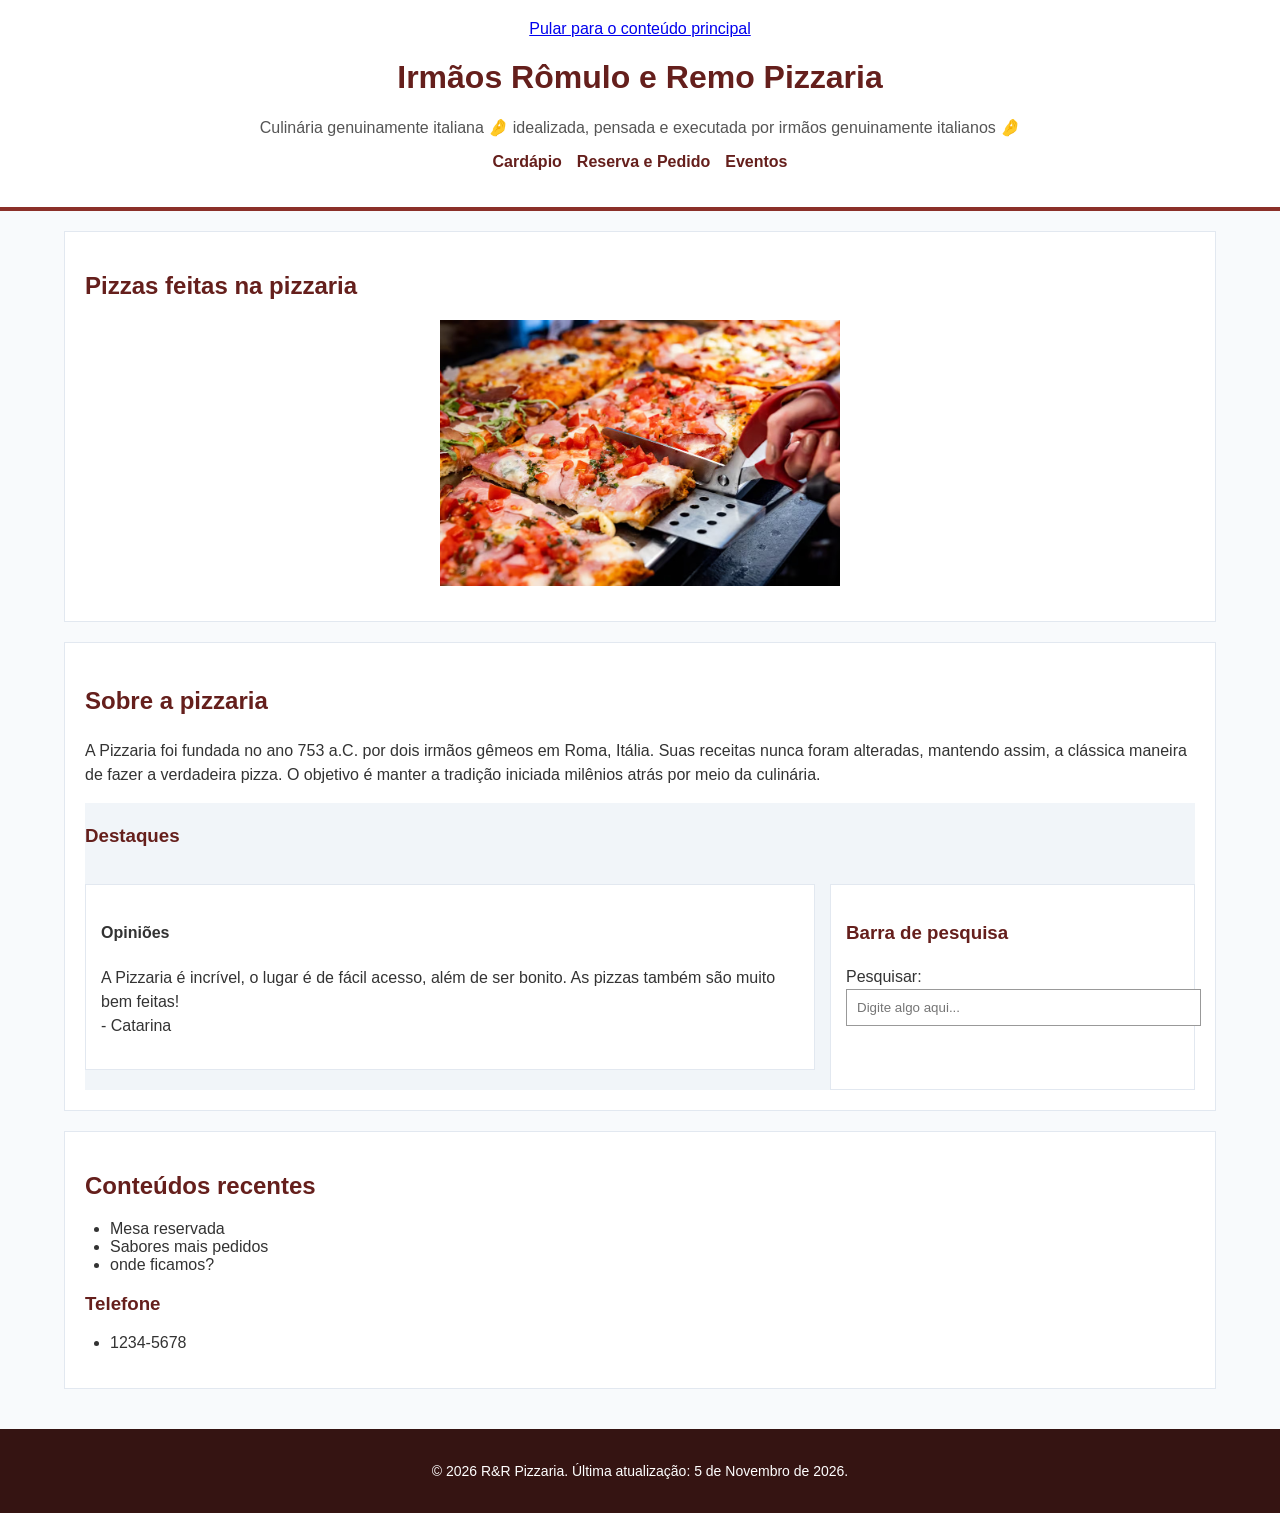
<file: index.html>
<!DOCTYPE html>
<html lang="pt-BR">

<head>
    <meta charset="UTF-8">
    <meta name="viewport" content="width=device-width, initial-scale=1.0">
    <title>Irmãos Rômulo e Remo Pizzaria</title>
    <link rel="stylesheet" href="CSS/style.css" >
</head>

<body>

    <!-- A estrutura semântica foi escolhida para organizar o conteúdo de acordo com a função de cada parte da página. -->

    <header id="inicio">
        <a href="#conteudo">Pular para o conteúdo principal</a>
        <h1>Irmãos Rômulo e Remo Pizzaria</h1>
        <p>Culinária genuinamente italiana 🤌 idealizada, pensada e executada por irmãos genuinamente italianos 🤌</p>

        <nav aria-label="Navegação principal">
            <ul>
                <li><a href="cardapio.html" aria-current="page">Cardápio</a></li>
                <li><a href="pedido.html" aria-current="page">Reserva e Pedido</a></li>
                <li><a href="eventos.html" aria-current="page">Eventos</a></li>
            </ul>
        </nav>
    </header>

    <main id="conteudo">

        <section aria-labelledby="imagem-principal">
            <h2 id="imagem-principal">Pizzas feitas na pizzaria</h2>
            <img src="Imagens/Home/pizza-quadrada.jpg" alt="Pizzas quadradas em pedaços" width="400" height="233">
        </section>

        <section>
            <h2 id="sobre">Sobre a pizzaria</h2>

            <p>
                A Pizzaria foi fundada no ano 753 a.C. por dois irmãos gêmeos em Roma, Itália.
                Suas receitas nunca foram alteradas, mantendo assim, a clássica maneira de fazer a verdadeira pizza.
                O objetivo é manter a tradição iniciada milênios atrás por meio da culinária.
            </p>

            <article id="programacao">
                <h3>Destaques</h3>

                <section>
                    <h4>Opiniões</h4>
                    <p>
                        A Pizzaria é incrível, o lugar é de fácil acesso, além de ser bonito. As pizzas também são muito
                        bem feitas!
                        <br>- Catarina
                    </p>
                </section>
                <aside>
                    <h3>Barra de pesquisa</h3>
                    <label for="pesquisa">Pesquisar:</label>
                    <input type="text" id="pesquisa" name="pesquisa" placeholder="Digite algo aqui...">
                </aside>
            </article>

        </section>


        <section aria-labelledby="titulo-conteudos">

            <h2 id="titulo-conteudos">Conteúdos recentes</h2>

            <ul>
                <li>Mesa reservada</li>
                <li>Sabores mais pedidos</li>
                <li>onde ficamos?</li>
            </ul>

            <h3>Telefone</h3>

            <ul>
                <li>1234-5678</li>
            </ul>

        </section>

    </main>

    <footer>

        <p>
            &copy; 2026 R&R Pizzaria.
            Última atualização: 5 de Novembro de 2026.
        </p>

    </footer>

</body>

</html>
</file>
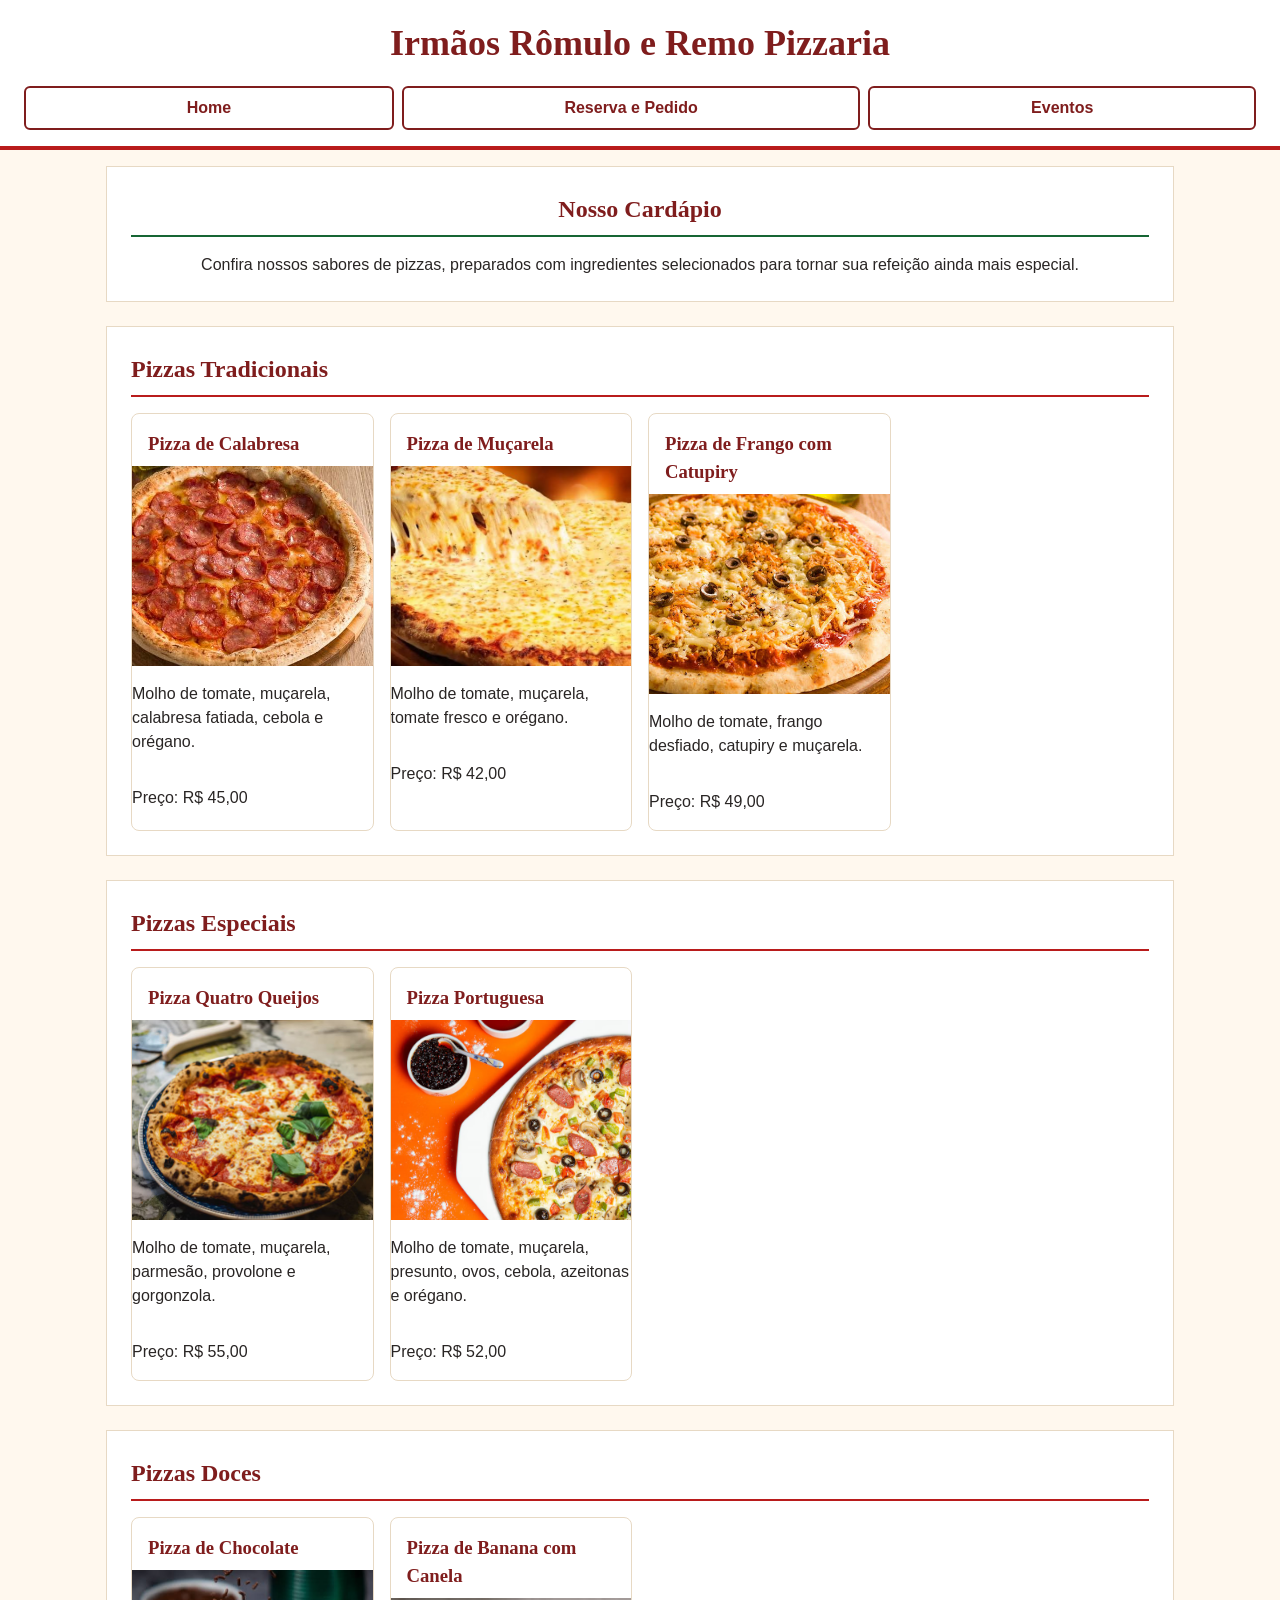
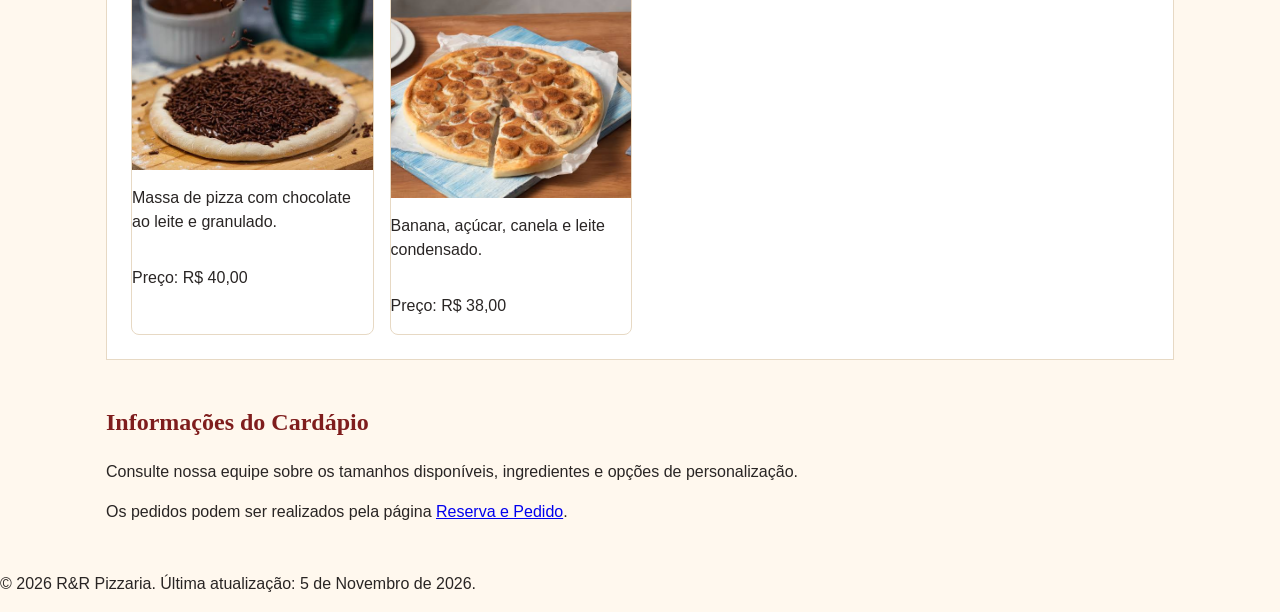
<file: cardapio.html>
<!DOCTYPE html>
<html lang="pt-BR">

<head>
    <meta charset="UTF-8">
    <meta name="viewport" content="width=device-width, initial-scale=1.0">
    <title>Cardápio | Irmãos Rômulo e Remo Pizzaria</title>
    <link rel="stylesheet" href="CSS/cardapio.css">
</head>

<body>

    <a href="#conteudo">Pular para o conteúdo principal</a>

    <header>
        <h1>Irmãos Rômulo e Remo Pizzaria</h1>

        <nav aria-label="Navegação principal">
            <ul>
                <li><a href="index.html" aria-current="page">Home</a></li>
                <li><a href="pedido.html" aria-current="page">Reserva e Pedido</a></li>
                <li><a href="eventos.html" aria-current="page">Eventos</a></li>
            </ul>
        </nav>
    </header>

    <main id="conteudo">

        <section>
            <h2>Nosso Cardápio</h2>

            <p>
                Confira nossos sabores de pizzas, preparados com
                ingredientes selecionados para tornar sua refeição
                ainda mais especial.
            </p>
        </section>

        <section>
            <h2>Pizzas Tradicionais</h2>

            <article>
                <h3>Pizza de Calabresa</h3>

                <img src="Imagens/Cardapio/pizza-calabresa.jpeg" alt="Pizza de calabresa com queijo e cebola"
                    width="300">

                <p>
                    Molho de tomate, muçarela, calabresa fatiada,
                    cebola e orégano.
                </p>

                <p>Preço: R$ 45,00</p>
            </article>

            <article>
                <h3>Pizza de Muçarela</h3>

                <img src="Imagens/Cardapio/pizza-mussarela.jpeg" alt="Pizza de muçarela com tomate e orégano"
                    width="300">

                <p>
                    Molho de tomate, muçarela, tomate fresco
                    e orégano.
                </p>

                <p>Preço: R$ 42,00</p>
            </article>

            <article>
                <h3>Pizza de Frango com Catupiry</h3>

                <img src="Imagens/Cardapio/pizza-frango.jpeg" alt="Pizza de frango desfiado com catupiry" width="300">

                <p>
                    Molho de tomate, frango desfiado, catupiry
                    e muçarela.
                </p>

                <p>Preço: R$ 49,00</p>
            </article>
        </section>

        <section>
            <h2>Pizzas Especiais</h2>

            <article>
                <h3>Pizza Quatro Queijos</h3>

                <img src="Imagens/Cardapio/pizza-4-queijos.jpg" alt="Pizza com quatro variedades de queijo" width="300">

                <p>
                    Molho de tomate, muçarela, parmesão,
                    provolone e gorgonzola.
                </p>

                <p>Preço: R$ 55,00</p>
            </article>

            <article>
                <h3>Pizza Portuguesa</h3>

                <img src="Imagens/Cardapio/pizza-portuguesa.jpg" alt="Pizza portuguesa com presunto, ovos e cebola"
                    width="300">

                <p>
                    Molho de tomate, muçarela, presunto, ovos,
                    cebola, azeitonas e orégano.
                </p>

                <p>Preço: R$ 52,00</p>
            </article>
        </section>

        <section>
            <h2>Pizzas Doces</h2>

            <article>
                <h3>Pizza de Chocolate</h3>

                <img src="Imagens/Cardapio/pizza-chocolate.jpeg" alt="Pizza doce com cobertura de chocolate"
                    width="300">

                <p>
                    Massa de pizza com chocolate ao leite
                    e granulado.
                </p>

                <p>Preço: R$ 40,00</p>
            </article>

            <article>
                <h3>Pizza de Banana com Canela</h3>

                <img src="Imagens/Cardapio/pizza-c-banana.jpeg" alt="Pizza doce com banana fatiada e canela"
                    width="300">

                <p>
                    Banana, açúcar, canela e leite condensado.
                </p>

                <p>Preço: R$ 38,00</p>
            </article>
        </section>

        <aside>
            <h2>Informações do Cardápio</h2>

            <p>
                Consulte nossa equipe sobre os tamanhos disponíveis,
                ingredientes e opções de personalização.
            </p>

            <p>
                Os pedidos podem ser realizados pela página
                <a href="pedido.html">Reserva e Pedido</a>.
            </p>
        </aside>

    </main>

    <footer>
        <p>
            &copy; 2026 R&R Pizzaria.
            Última atualização: 5 de Novembro de 2026.
        </p>
    </footer>

</body>

</html>
</file>
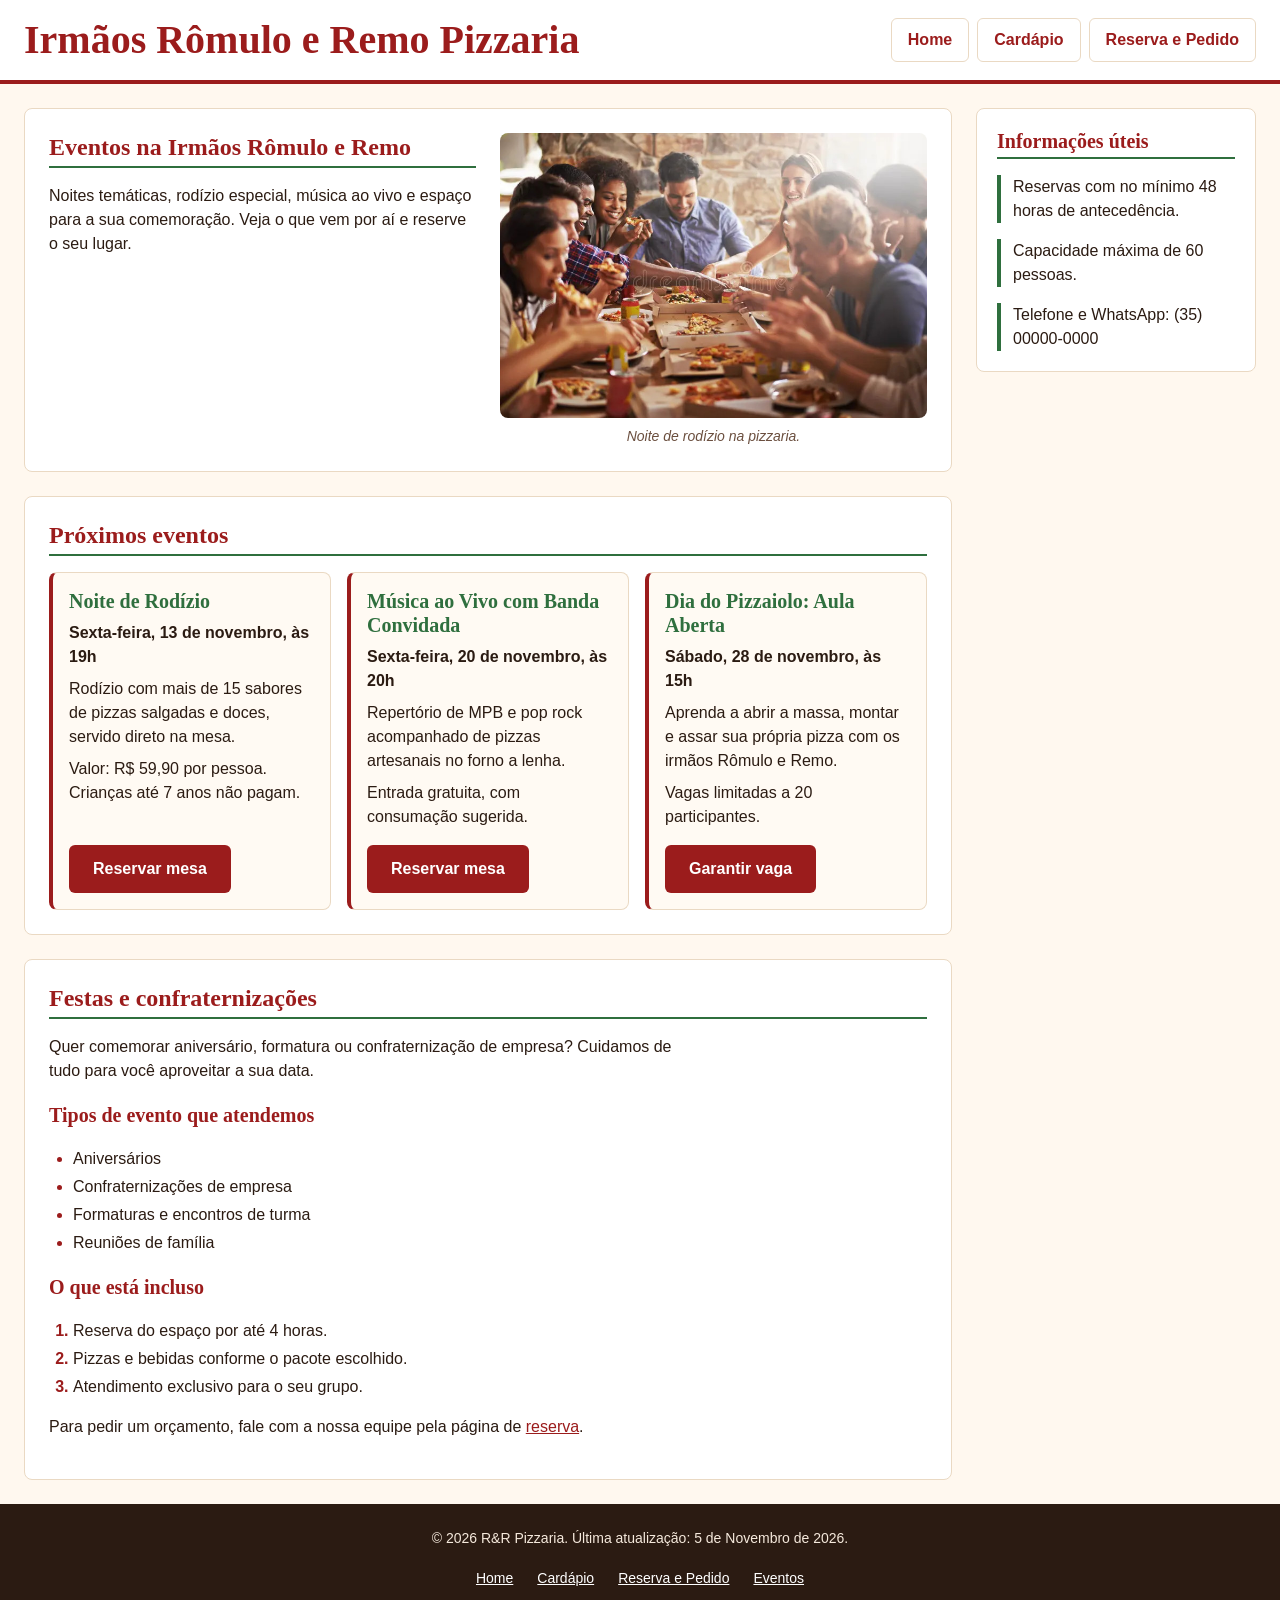
<file: eventos.html>
<!DOCTYPE html>
<html lang="pt-BR">

<head>
  <meta charset="UTF-8">
  <meta name="viewport" content="width=device-width, initial-scale=1.0">
  <meta name="description"
    content="Eventos, festas e noites temáticas na Irmãos Rômulo e Remo Pizzaria. Confira a agenda e saiba como reservar.">
  <title>Eventos | Irmãos Rômulo e Remo Pizzaria</title>
  <link rel="stylesheet" href="CSS/eventos.css">
</head>

<body>

  <a href="#conteudo">Pular para o conteúdo principal</a>

  <header>
    <h1>Irmãos Rômulo e Remo Pizzaria</h1>
    <nav aria-label="Navegação principal">
      <ul>
        <li><a href="index.html" aria-current="page">Home</a></li>
        <li><a href="cardapio.html" aria-current="page">Cardápio</a></li>
        <li><a href="pedido.html" aria-current="page">Reserva e Pedido</a></li>
      </ul>
    </nav>
  </header>

  <main id="conteudo">

    <section aria-labelledby="titulo-pagina">
      <h2 id="titulo-pagina">Eventos na Irmãos Rômulo e Remo</h2>
      <p>Noites temáticas, rodízio especial, música ao vivo e espaço para a sua comemoração. Veja o que vem por aí e
        reserve o seu lugar.</p>
      <figure>
        <img src="Imagens/Eventos/mesa-grande-c-amigos.jpg"
          alt="Mesa grande com amigos compartilhando pizzas durante uma noite de evento na pizzaria" width="300">
        <figcaption>Noite de rodízio na pizzaria.</figcaption>
      </figure>
    </section>

    <section aria-labelledby="titulo-agenda">
      <h2 id="titulo-agenda">Próximos eventos</h2>

      <article>
        <h3>Noite de Rodízio</h3>
        <p><time datetime="2026-11-13T19:00">Sexta-feira, 13 de novembro, às 19h</time></p>
        <p>Rodízio com mais de 15 sabores de pizzas salgadas e doces, servido direto na mesa.</p>
        <p>Valor: R$ 59,90 por pessoa. Crianças até 7 anos não pagam.</p>
        <p><a href="pedido.html">Reservar mesa</a></p>
      </article>

      <article>
        <h3>Música ao Vivo com Banda Convidada</h3>
        <p><time datetime="2026-11-20T20:00">Sexta-feira, 20 de novembro, às 20h</time></p>
        <p>Repertório de MPB e pop rock acompanhado de pizzas artesanais no forno a lenha.</p>
        <p>Entrada gratuita, com consumação sugerida.</p>
        <p><a href="pedido.html">Reservar mesa</a></p>
      </article>

      <article>
        <h3>Dia do Pizzaiolo: Aula Aberta</h3>
        <p><time datetime="2026-11-28T15:00">Sábado, 28 de novembro, às 15h</time></p>
        <p>Aprenda a abrir a massa, montar e assar sua própria pizza com os irmãos Rômulo e Remo.</p>
        <p>Vagas limitadas a 20 participantes.</p>
        <p><a href="pedido.html">Garantir vaga</a></p>
      </article>
    </section>

    <section aria-labelledby="titulo-festas">
      <h2 id="titulo-festas">Festas e confraternizações</h2>
      <p>Quer comemorar aniversário, formatura ou confraternização de empresa? Cuidamos de tudo para você aproveitar a
        sua data.</p>

      <h3>Tipos de evento que atendemos</h3>
      <ul>
        <li>Aniversários</li>
        <li>Confraternizações de empresa</li>
        <li>Formaturas e encontros de turma</li>
        <li>Reuniões de família</li>
      </ul>

      <h3>O que está incluso</h3>
      <ol>
        <li>Reserva do espaço por até 4 horas.</li>
        <li>Pizzas e bebidas conforme o pacote escolhido.</li>
        <li>Atendimento exclusivo para o seu grupo.</li>
      </ol>

      <p>Para pedir um orçamento, fale com a nossa equipe pela página de <a href="pedido.html">reserva</a>.</p>
    </section>

    <aside aria-labelledby="titulo-info">
      <h2 id="titulo-info">Informações úteis</h2>
      <ul>
        <li>Reservas com no mínimo 48 horas de antecedência.</li>
        <li>Capacidade máxima de 60 pessoas.</li>
        <li>Telefone e WhatsApp: (35) 00000-0000</li>
      </ul>
    </aside>

  </main>

  <footer>
    <p>
      &copy; 2026 R&R Pizzaria.
      Última atualização: 5 de Novembro de 2026.
    </p>
    <nav aria-label="Navegação do rodapé">
      <ul>
        <li><a href="index.html">Home</a></li>
        <li><a href="cardapio.html">Cardápio</a></li>
        <li><a href="pedido.html">Reserva e Pedido</a></li>
        <li><a href="eventos.html">Eventos</a></li>
      </ul>
    </nav>
  </footer>

</body>

</html>
</file>
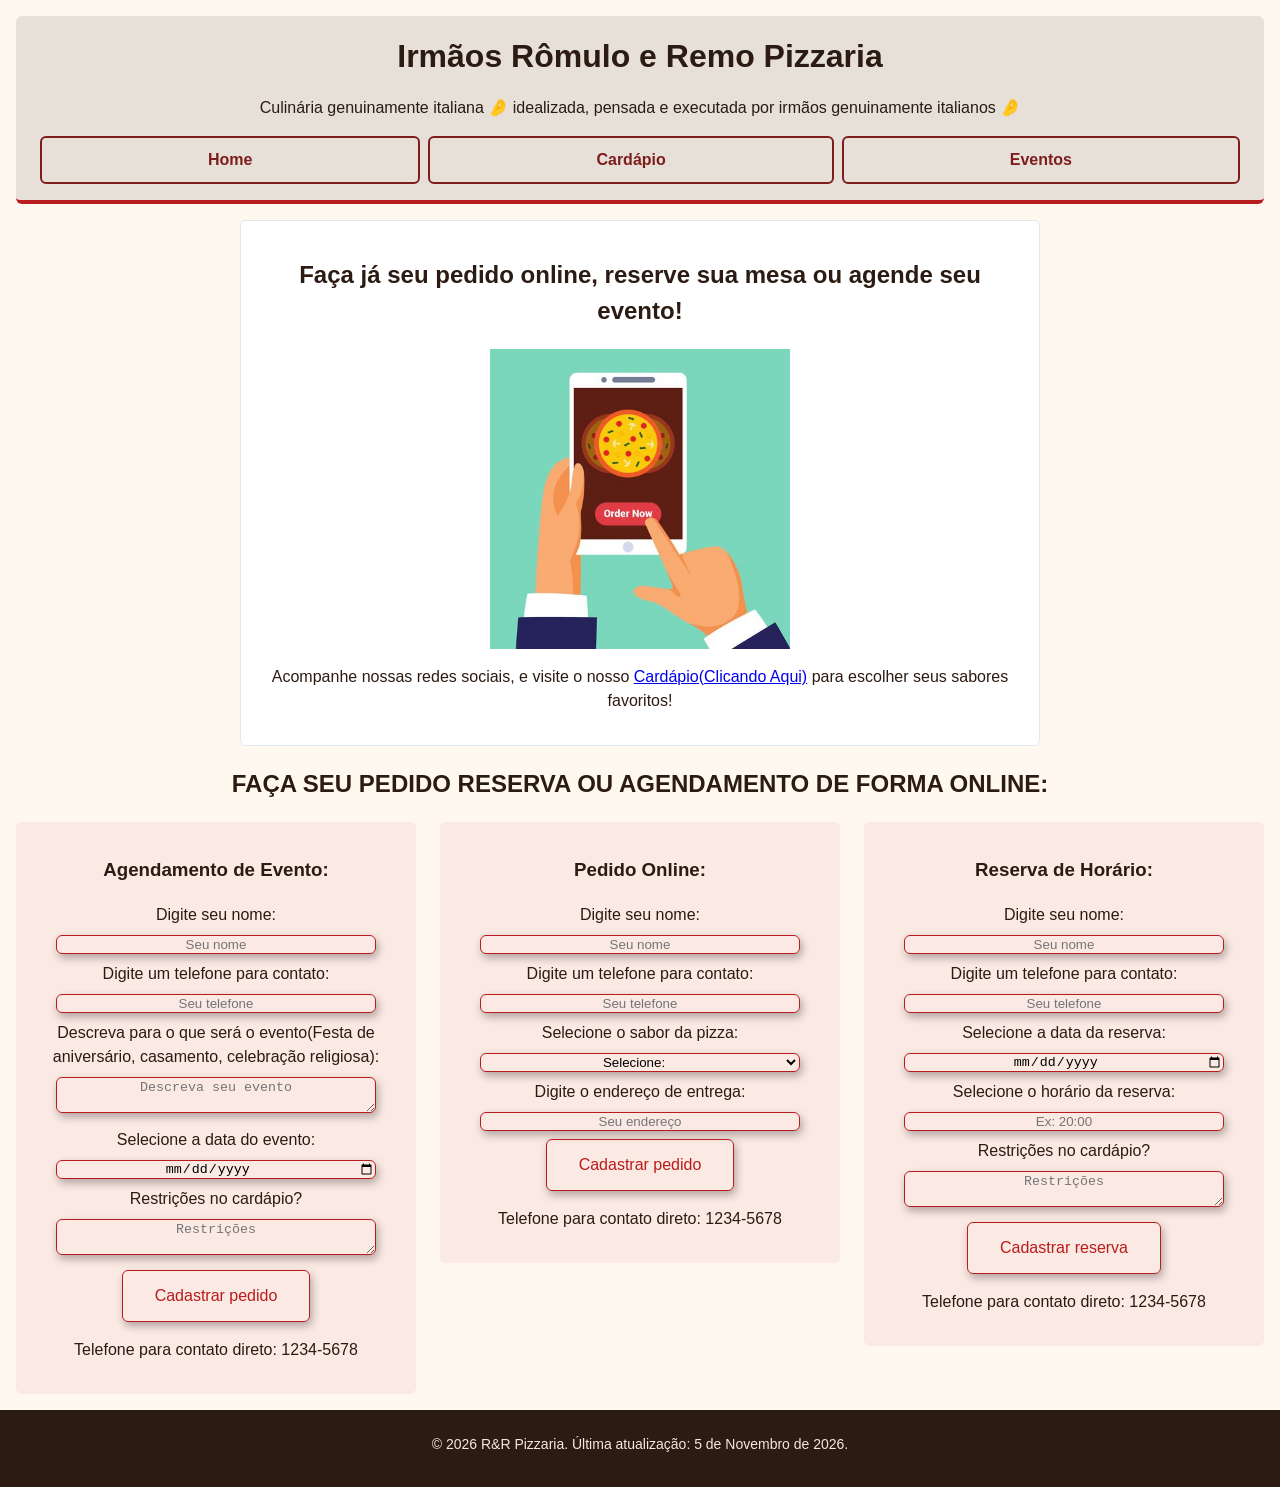
<file: pedido.html>
<!doctype html>
<html lang="pt-BR">

<head>
  <meta charset="UTF-8">
  <meta name="viewport" content="width=device-width, initial-scale=1.0">
  <link rel="stylesheet" href="CSS/pedido.css">
  <title>Reserva e Pedidos Online</title>
</head>

<body>
  <header id="inicio">
    <h1>Irmãos Rômulo e Remo Pizzaria</h1>
    <p>
      Culinária genuinamente italiana 🤌 idealizada, pensada e executada por
      irmãos genuinamente italianos 🤌
    </p>

    <nav aria-label="Navegação principal">
      <ul>
        <li><a href="index.html" aria-current="page">Home</a></li>
        <li><a href="cardapio.html" aria-current="page">Cardápio</a></li>
        <li><a href="eventos.html" aria-current="page">Eventos</a></li>
      </ul>
    </nav>
  </header>

  <main id="conteudo">
    <section id="areaInicial" aria-labelledby="imagem-principal">
      <h2 id="imagem-principal">
        Faça já seu pedido online, reserve sua mesa ou agende seu evento!
      </h2>
      <img src="Imagens/Pedido/pedido-online.jpg" alt="Cliente realizando um pedido de pizza, imagem ilustrativa"
        width="300" height="230">

      <aside>
        <p>Acompanhe nossas redes sociais, e visite o nosso <a href="cardapio.html" target="_parent">Cardápio(Clicando
            Aqui)</a> para escolher seus sabores favoritos!</p>
      </aside>
    </section>

    <section>
      <h2>FAÇA SEU PEDIDO RESERVA OU AGENDAMENTO DE FORMA ONLINE:</h2>
      <div id="formularios">
        <article id="agendarEvento" class="formulario">
          <h3>Agendamento de Evento:</h3>
          <form>
            <label>Digite seu nome: </label>
            <input required type="text" id="nome-evento" name="nome-evento" placeholder="Seu nome">
            <br>
            <label>Digite um telefone para contato: </label>
            <input required type="text" id="telefone-evento" name="telefone-evento" placeholder="Seu telefone">
            <br>
            <label>Descreva para o que será o evento(Festa de aniversário,
              casamento, celebração religiosa):
            </label>
            <br>
            <textarea id="descricao" name="descricao-evento" cols="35" placeholder="Descreva seu evento"></textarea>
            <br>
            <label>Selecione a data do evento: </label>
            <input required type="date" id="data-evento" name="data-evento">
            <br>
            <label>Restrições no cardápio?</label>
            <br>
            <textarea id="restricoes-evento" name="restricoes-evento" cols="35" placeholder="Restrições"></textarea>
            <br>
            <button>Cadastrar pedido</button>
            <p>Telefone para contato direto: 1234-5678</p>
          </form>
        </article>

        <article id="pedidoOnline" class="formulario">
          <h3>Pedido Online:</h3>
          <form>
            <label>Digite seu nome: </label>
            <input required type="text" id="nome-pedido" name="nome-pedido" placeholder="Seu nome">
            <br>
            <label>Digite um telefone para contato: </label>
            <input required type="text" id="telefone-pedido" name="telefone-pedido" placeholder="Seu telefone">
            <br>
            <label>Selecione o sabor da pizza: </label>
            <select>
              <option>Selecione:</option>
              <option>Pizza de Calabresa</option>
              <option>Pizza de Muçarela</option>
              <option>Pizza de Frango com Catupiry</option>
              <option>Pizza Quatro Queijos</option>
              <option>Pizza Portuguesa</option>
              <option>Pizza de Chocolate</option>
              <option>Pizza de Banana com Canela</option>
            </select>
            <br>
            <label>Digite o endereço de entrega: </label>
            <input required type="text" id="entrega-pedido" name="entrega-pedido" placeholder="Seu endereço">
            <br>
            <button>Cadastrar pedido</button>
            <p>Telefone para contato direto: 1234-5678</p>
          </form>
        </article>

        <article id="reserva" class="formulario">
          <h3>Reserva de Horário:</h3>
          <form>
            <label>Digite seu nome: </label>
            <input required type="text" id="nome-reserva" name="nome-reserva" placeholder="Seu nome">
            <br>
            <label>Digite um telefone para contato: </label>
            <input required type="text" id="telefone-reserva" name="telefone-reserva" placeholder="Seu telefone">
            <br>
            <label>Selecione a data da reserva: </label>
            <input required type="date" id="data-reserva" name="data-reserva">
            <br>
            <label>Selecione o horário da reserva: </label>
            <input required type="text" id="horario-reserva" name="horario-reserva" placeholder="Ex: 20:00">
            <br>
            <label>Restrições no cardápio?</label>
            <br>
            <textarea id="restricoes-reserva" name="restricoes-reserva" cols="35" placeholder="Restrições"></textarea>
            <br>
            <button>Cadastrar reserva</button>
            <p>Telefone para contato direto: 1234-5678</p>
          </form>
        </article>
      </div>
    </section>
  </main>

  <footer>
    <p>
      &copy; 2026 R&R Pizzaria. Última atualização: 5 de Novembro de 2026.
    </p>
  </footer>
</body>

</html>
</file>
<file: CSS/style.css>
body {
    margin: 0;
    font-family: Arial, Helvetica, sans-serif;
    color: #333333;
    background-color: #f8fafc;

    /* Organiza as partes principais da página */
    display: grid;
    grid-template-areas:
        "topo"
        "conteudo"
        "rodape";
}

/* 2. Cabeçalho */
header {
    grid-area: topo;
    background-color: #ffffff;
    border-bottom: 4px solid #8b3029;
    padding: 20px;
    text-align: center;
}

header h1,
main h2,
main h3 {
    color: #651f1c;
}

header h1 {
    font-size: 2rem;
}

header p {
    color: #555555;
}

/* 3. Menu de navegação */
nav ul {
    display: flex;
    flex-wrap: wrap;
    justify-content: center;
    gap: 15px;
    list-style: none;
    padding: 0;
}

nav a {
    color: #651f1c;
    font-weight: bold;
    text-decoration: none;
}

nav a:hover {
    color: #b45309;
}

/* 4. Conteúdo principal */
main {
    grid-area: conteudo;
    width: 90%;
    margin: 20px auto;
}

main section {
    background-color: #ffffff;
    border: 1px solid #e2e8f0;
    padding: 20px;
    margin-bottom: 20px;
}

main section img {
    display: block;
    max-width: 100%;
    height: auto;
    margin: 15px auto;
}

/* 5. Área sobre a pizzaria */
main>section:nth-child(2) {
    line-height: 1.5;
}

/* 6. Destaques: opinião e barra de pesquisa */
#programacao {
    display: grid;
    grid-template-columns: 2fr 1fr;
    gap: 15px;
    background-color: #f1f5f9;
}

#programacao h3 {
    grid-column: 1 / -1;
}

#programacao section,
#programacao aside {
    background-color: #ffffff;
    border: 1px solid #e2e8f0;
    padding: 15px;
}

#pesquisa {
    width: 100%;
    padding: 10px;
    border: 1px solid #999999;
}

/* 7. Conteúdos recentes */
main>section:last-child ul {
    padding-left: 25px;
}

/* 8. Rodapé */
footer {
    grid-area: rodape;
    background-color: #351412;
    color: #ffffff;
    padding: 20px;
    text-align: center;
    font-size: 0.875rem;
}

/* 9. Ajustes para telas pequenas */
@media (max-width: 600px) {
    main {
        width: 95%;
    }

    #programacao {
        grid-template-columns: 1fr;
    }

    #programacao h3 {
        grid-column: 1;
    }

    nav ul {
        flex-direction: column;
        gap: 10px;
    }
}
</file>
<file: CSS/cardapio.css>
body {
    font-family: Arial, Helvetica, sans-serif;
    color: #292524;
    background-color: #fff8ee;
    line-height: 1.5;
}

h1,
h2,
h3 {
    font-family: Georgia, "Times New Roman", serif;
    color: #7f1d1d;
}

h1 {
    font-size: clamp(1.5rem, 5vw, 2.25rem);
    /* fluido, sem media query */
    margin: 0;
}

* {
    box-sizing: border-box;
}

body {
    margin: 0;
}

img {
    max-width: 100%;
    height: auto;
}

a:focus-visible {
    outline: 3px solid #166534;
    outline-offset: 3px;
}

body {
    display: grid;
    grid-template-columns: minmax(0, 1fr);
    grid-template-rows: auto auto 1fr auto;
    grid-template-areas:
        "pular"
        "topo"
        "conteudo"
        "rodape";
    min-height: 100dvh;
}

body>a[href="#conteudo"] {
    grid-area: pular;
}

header {
    grid-area: topo;
}

main {
    grid-area: conteudo;
}

footer {
    grid-area: rodape;
}

body>a[href="#conteudo"] {
    position: absolute;
    top: -4rem;
    left: 0.5rem;
    z-index: 10;
    padding: 0.75rem 1rem;
    background-color: #166534;
    color: #ffffff;
    font-weight: bold;
    border-radius: 0 0 6px 6px;
}

body>a[href="#conteudo"]:focus {
    top: 0;
}

header {
    display: grid;
    grid-template-columns: minmax(0, 1fr);
    grid-template-areas:
        "titulo"
        "menu";
    align-items: center;
    gap: 1rem;
    padding: 1rem 1.5rem;
    background-color: #ffffff;
    border-bottom: 4px solid #b91c1c;
}

header h1 {
    grid-area: titulo;
    text-align: center;
}

header nav {
    grid-area: menu;
}

header nav ul {
    display: flex;
    flex-wrap: wrap;
    gap: 0.5rem;
    margin: 0;
    padding: 0;
    list-style: none;
}

header nav li {
    flex-grow: 1;
}

header nav a {
    display: flex;
    align-items: center;
    justify-content: center;
    min-height: 2.75rem;
    padding: 0 1rem;
    color: #7f1d1d;
    font-weight: bold;
    text-decoration: none;
    border: 2px solid #7f1d1d;
    border-radius: 6px;
}

header nav a:hover {
    background-color: #b91c1c;
    border-color: #b91c1c;
    color: #ffffff;
}

main {
    display: grid;
    grid-template-columns: minmax(0, 1fr);
    width: 100%;
    max-width: 1100px;
    margin: 0 auto;
    padding: 1rem;
}

main section {
    display: grid;
    grid-template-columns: repeat(auto-fill, minmax(230px, 1fr));
    gap: 1rem;
    padding: 1.5rem;
    margin-bottom: 1.5rem;
    background-color: #ffffff;
    border: 1px solid #e7d9c4;
}

main section>h2,
main section>p {
    grid-column: 1 / -1;
    margin: 0;
}

main section>h2 {
    padding-bottom: 0.5rem;
    border-bottom: 2px solid #b91c1c;
}

main section:first-of-type {
    text-align: center;
}

main section:first-of-type>h2 {
    border-bottom-color: #166534;
}

main section article {
    display: flex;
    flex-direction: column;
    overflow: hidden;
    background-color: #ffffff;
    border: 1px solid #e7d9c4;
    border-radius: 8px;
}

main section article:hover {
    border-color: #b91c1c;
}

main section article h3 {
    margin: 0;
    padding: 1rem 1rem 0.5rem;
}

main section article img {
    display: block;
    width: 100%;
    height: 200px;
    margin: 0;
    object-fit: cover;

    main section article p {
        margin: 0;
        padding: 0.75rem 1rem 0;
    }

    main section article p:last-child {
        margin-top: auto;
        padding: 1rem;
        color: #166534;
        font-weight: bold;
    }

    aside {
        align-self: start;
        padding: 1.25rem 1.5rem;
        background-color: #ecfdf3;
        border: 1px solid #bbf7d0;
        border-left: 6px solid #166534;
    }

    aside h2 {
        margin-top: 0;
        color: #166534;
        font-size: 1.375rem;
    }

    aside p:last-child {
        margin-bottom: 0;
    }

    aside a {
        color: #166534;
        font-weight: bold;
    }

    aside a:hover {
        color: #b91c1c;
    }

    footer {
        padding: 1.5rem 1rem;
        background-color: #1c1917;
        color: #e7e5e4;
        font-size: 0.875rem;
        text-align: center;
    }

    footer p {
        margin: 0;
    }

    @media (min-width: 600px) {
        header nav ul {
            justify-content: center;
        }

        header nav li {
            flex-grow: 0;
        }
    }

    @media (min-width: 900px) {
        header {
            grid-template-columns: 1fr auto;
            grid-template-areas: "titulo menu";
            padding: 1rem 2rem;
        }

        header h1 {
            text-align: left;
        }

        main {
            grid-template-columns: minmax(0, 1fr) 280px;
            column-gap: 1.5rem;
            padding: 2rem;
        }

        main section {
            grid-column: 1;
        }

        aside {
            grid-column: 2;
            grid-row: 1 / span 4;
            position: sticky;
            top: 1rem;
        }
    }
}
</file>
<file: CSS/eventos.css>
body {
    font-family: Arial, Helvetica, sans-serif;
    color: #2b1b12;
    background-color: #fff8ef;
    line-height: 1.5;
}

/* Etapa 2: títulos (agrupamento) */
h1,
h2,
h3 {
    font-family: Georgia, "Times New Roman", serif;
    color: #9b1c1c;
    line-height: 1.2;
}

h1 {
    font-size: 1.75rem;
    /* celular; cresce nas media queries */
    text-align: center;
    margin: 0;
}

h2 {
    font-size: 1.5rem;
    margin: 0 0 1rem;
    padding-bottom: 0.25rem;
    border-bottom: 2px solid #2f6f3e;
}

h3 {
    font-size: 1.25rem;
}

/* Etapa 3: box model e imagens */
* {
    box-sizing: border-box;
}

body {
    margin: 0;
}

img {
    max-width: 100%;
    height: auto;
}

/* Etapa 4: layout da página com áreas (Grid)
   O link "pular" é o único <a> filho direto do <body>. */
body {
    display: grid;
    grid-template-columns: 1fr;
    grid-template-areas:
        "pular"
        "topo"
        "conteudo"
        "rodape";
}

body>a {
    grid-area: pular;
}

header {
    grid-area: topo;
}

main {
    grid-area: conteudo;
}

footer {
    grid-area: rodape;
}

/* Link "Pular para o conteúdo": escondido até receber foco do teclado */
body>a {
    height: 0;
    overflow: hidden;
    padding: 0 1rem;
    background-color: #2b1b12;
    color: #ffffff;
}

body>a:focus-visible {
    height: auto;
    padding: 0.75rem 1rem;
}

/* Etapa 5: cabeçalho (Grid por fora, Flexbox por dentro) */
header {
    display: grid;
    grid-template-columns: 1fr;
    grid-template-areas:
        "titulo"
        "menu";
    gap: 1rem;
    padding: 1rem;
    background-color: #ffffff;
    border-bottom: 4px solid #9b1c1c;
}

header h1 {
    grid-area: titulo;
}

header nav {
    grid-area: menu;
}

/* Menus: o seletor "header nav a" não afeta o menu do rodapé */
header nav ul,
footer nav ul {
    display: flex;
    flex-wrap: wrap;
    gap: 0.5rem;
    list-style: none;
    margin: 0;
    padding: 0;
}

header nav li {
    flex-grow: 1;
    /* no celular, cada link preenche a linha */
}

header nav a {
    display: flex;
    align-items: center;
    justify-content: center;
    min-height: 2.75rem;
    /* área de toque de 44px */
    padding: 0 1rem;
    border: 1px solid #ead9c3;
    border-radius: 6px;
    color: #9b1c1c;
    font-weight: bold;
    text-decoration: none;
}

header nav a:hover {
    background-color: #fbe9e4;
}

/* Etapa 6: conteúdo principal
   O <main> é um Grid: as seções empilham numa coluna e, no desktop,
   o <aside> (que fica dentro do <main>) vai para uma segunda coluna. */
main {
    display: grid;
    grid-template-columns: minmax(0, 1fr);
    gap: 1rem;
    padding: 1rem;
}

main section,
aside {
    padding: 1rem;
    background-color: #ffffff;
    border: 1px solid #ead9c3;
    border-radius: 8px;
}

main section p {
    max-width: 70ch;
    /* linha de texto confortável em telas largas */
}

main section img {
    display: block;
    margin: 0 auto;
    border-radius: 8px;
}

figure {
    margin: 0;
}

figcaption {
    margin-top: 0.5rem;
    color: #6b4f3f;
    font-size: 0.875rem;
    font-style: italic;
    text-align: center;
}

/* Links dentro do texto */
main a {
    color: #9b1c1c;
}

main a:hover {
    color: #7f1d1d;
}

/* Seção de abertura (escolhida pelo atributo aria-labelledby) */
section[aria-labelledby="titulo-pagina"] img {
    width: 100%;
    max-width: 480px;
}

/* Etapa 7: cards dos eventos (Grid + Flexbox)
   O Grid fica na própria seção "Próximos eventos": o título ocupa
   a linha inteira (1 / -1) e cada <article> vira um card. */
section[aria-labelledby="titulo-agenda"] {
    display: grid;
    grid-template-columns: repeat(auto-fit, minmax(240px, 1fr));
    gap: 1rem;
}

section[aria-labelledby="titulo-agenda"] h2 {
    grid-column: 1 / -1;
    margin-bottom: 0;
}

article {
    display: flex;
    flex-direction: column;
    gap: 0.5rem;
    padding: 1rem;
    background-color: #fffaf3;
    border: 1px solid #ead9c3;
    border-left: 4px solid #9b1c1c;
    border-radius: 8px;
}

article p {
    margin: 0;
}

article h3 {
    margin: 0;
    color: #2f6f3e;
    /* article h3 é mais específico que "h1, h2, h3" */
}

article time {
    font-weight: bold;
}

article p:last-child {
    margin-top: auto;
    /* empurra o botão para o fim do card */
    padding-top: 0.5rem;
}

/* Etapa 8: botão "Reservar mesa" / "Garantir vaga"
   (o link dentro do último parágrafo do card) */
article p:last-child a {
    display: inline-block;
    padding: 0.75rem 1.5rem;
    background-color: #9b1c1c;
    color: #ffffff;
    font-weight: bold;
    text-decoration: none;
    border-radius: 6px;
}

article p:last-child a:hover {
    background-color: #7f1d1d;
    color: #ffffff;
}

/* Etapa 9: festas e confraternizações (listas) */
main ul,
main ol {
    padding-left: 1.5rem;
}

main li {
    margin-bottom: 0.25rem;
}

main li::marker {
    color: #9b1c1c;
    font-weight: bold;
}

/* Etapa 10: informações úteis (aside) */
aside {
    container-type: inline-size;
    /* a lista olha o tamanho do aside, não da tela */
}

aside h2 {
    font-size: 1.25rem;
}

aside ul {
    display: grid;
    grid-template-columns: 1fr;
    gap: 1rem;
    list-style: none;
    margin: 0;
    padding: 0;
}

aside li {
    margin: 0;
    padding-left: 0.75rem;
    border-left: 4px solid #2f6f3e;
}

/* Etapa 11: rodapé */
footer {
    padding: 1.5rem 1rem;
    background-color: #2b1b12;
    color: #f5e9dc;
    font-size: 0.875rem;
    text-align: center;
}

footer p {
    margin: 0 0 0.5rem;
}

footer a {
    display: inline-flex;
    align-items: center;
    min-height: 2.75rem;
    color: #ffffff;
}

footer a:hover {
    color: #ffd9a8;
}

footer nav ul {
    justify-content: center;
    column-gap: 1.5rem;
}

/* Etapa 12: pseudo-classes e pseudo-elementos (foco e seleção) */
a:focus-visible {
    outline: 3px solid #2f6f3e;
    outline-offset: 2px;
}

footer a:focus-visible,
body>a:focus-visible {
    outline-color: #ffffff;
    /* o verde não tem contraste no fundo escuro */
}

::selection {
    background-color: #f9d9b8;
    color: #2b1b12;
}

/* ==========================================================
   Container query: a lista do aside ganha 3 colunas sempre que
   o aside tiver 500px ou mais (abaixo do conteúdo, em telas médias)
   e volta a 1 coluna quando ele vira a lateral estreita.
   ========================================================== */
@container (min-width: 500px) {
    aside ul {
        grid-template-columns: repeat(3, 1fr);
    }
}

/* ==========================================================
   Media queries (mobile first: ficam no fim do arquivo)
   ========================================================== */

/* 600px ou mais: tablet */
@media (min-width: 600px) {
    h1 {
        font-size: 2.25rem;
    }

    header {
        padding: 1rem 1.5rem;
    }

    header nav li {
        flex-grow: 0;
        /* menu numa linha só, sem esticar */
    }

    header nav ul {
        justify-content: center;
    }

    main {
        gap: 1.5rem;
        padding: 1.5rem;
    }

    main section,
    aside {
        padding: 1.5rem;
    }

    /* Abertura em duas colunas: texto à esquerda, foto à direita */
    section[aria-labelledby="titulo-pagina"] {
        display: grid;
        grid-template-columns: repeat(2, 1fr);
        grid-template-rows: auto 1fr;
        column-gap: 1.5rem;
        align-items: start;
    }

    section[aria-labelledby="titulo-pagina"] h2,
    section[aria-labelledby="titulo-pagina"] p {
        grid-column: 1;
    }

    section[aria-labelledby="titulo-pagina"] p {
        margin-top: 0;
        /* margens não colapsam dentro do Grid */
    }

    section[aria-labelledby="titulo-pagina"] figure {
        grid-column: 2;
        grid-row: 1 / span 2;
    }

    footer {
        padding: 1.5rem;
    }
}

/* 900px ou mais: desktop (o aside vira a lateral dentro do <main>) */
@media (min-width: 900px) {
    header {
        grid-template-columns: 1fr auto;
        grid-template-areas: "titulo menu";
        align-items: center;
    }

    h1 {
        font-size: 2.5rem;
        text-align: left;
    }

    header nav ul {
        justify-content: flex-end;
    }

    main {
        grid-template-columns: minmax(0, 1fr) 280px;
        align-items: start;
    }

    main section {
        grid-column: 1;
        /* seções na coluna do conteúdo */
    }

    aside {
        grid-column: 2;
        /* aside na coluna lateral... */
        grid-row: 1 / span 3;
        /* ...ao lado das três seções */
        padding: 1.25rem;
    }
}
</file>
<file: CSS/pedido.css>
body {
  font-family: Arial, Helvetica, sans-serif;
  color: #2b1b12;
  background-color: #fff8ef;
  line-height: 1.5;
  text-align: center;
  margin: 0;
}

header {
  display: grid;
  grid-template-columns: minmax(0, 1fr);
  grid-template-areas:
    "titulo"
    "descricao"
    "menu";
  align-items: center;
  gap: 1rem;
  padding: 1rem 1.5rem;
  background-color: #e6e0d8;
  border-bottom: 4px solid #b91c1c;
}

header h1 {
  grid-area: titulo;
  text-align: center;
  margin: 0;
}

header p {
  grid-area: descricao;
  margin: 0;
}

header nav {
  grid-area: menu;
}

header nav ul {
  display: flex;
  flex-wrap: wrap;
  gap: 0.5rem;
  margin: 0;
  padding: 0;
  list-style: none;
}

header nav li {
  flex-grow: 1;
}

header nav a {
  display: flex;
  align-items: center;
  justify-content: center;
  min-height: 2.75rem;
  padding: 0 1rem;
  color: #7f1d1d;
  font-weight: bold;
  text-decoration: none;
  border: 2px solid #7f1d1d;
  border-radius: 6px;
}

header nav a:hover {
  background-color: #b91c1c;
  border-color: #b91c1c;
  color: #ffffff;
}

#inicio {
  margin: 1rem;
  border-radius: 6px;
}

#areaInicial {
  background-color: #ffffff;
  border: 1px solid #e2e8f0;
  border-radius: 6px;
  width: 100%;
  max-width: 50rem;
  margin: 0 auto;
  padding: 1rem;
  box-sizing: border-box;
  display: flex;
  flex-direction: column;
  align-items: center;
}

#areaInicial img {
  max-width: 100%;
  height: auto;
}

#formularios {
  margin: 1rem;
  display: grid;
  grid-template-columns: 1fr;
  gap: 1.5rem;
}

.formulario {
  width: 100%;
  max-width: 30rem;
  margin: 0 auto;
  padding: 1rem;
  box-sizing: border-box;
  display: grid;
  align-content: start;
  background-color: #fbe9e4;
  border-radius: 6px;
}

button {
  font-weight: lighter;
  font-size: 1rem;
  color: #b91c1c;
  background-color: transparent;
  border: 1px solid #b91c1c;
  box-shadow: 2px 4px 8px rgba(0, 0, 0, 0.3);
  border-radius: 6px;
  padding: 1rem 2rem;
}

input,
textarea,
select {
  cursor: text;
  margin: 0.5rem 0.2rem;
  background-color: transparent;
  border: 1px solid #b91c1c;
  box-shadow: 2px 4px 8px rgba(0, 0, 0, 0.3);
  border-radius: 6px;
  width: 100%;
  max-width: 20rem;
  box-sizing: border-box;
  text-align: center;
}

input:user-invalid {
  border-color: #e9500a;
  background-color: #7b1313d9;
}

button:hover {
  background-color: #b91c1c;
  border-color: #b91c1c;
  color: #ffffff;
  cursor: pointer;
}

footer {
  padding: 1.5rem 1rem;
  background-color: #2b1b12;
  color: #f5e9dc;
  font-size: 0.875rem;
  text-align: center;
}

footer p {
  margin: 0 0 0.5rem;
}

footer a {
  display: inline-flex;
  align-items: center;
  min-height: 2.75rem;
  color: #ffffff;
}

footer a:hover {
  color: #ffd9a8;
}

footer nav ul {
  justify-content: center;
  column-gap: 1.5rem;
}

@media (min-width: 992px) {
  #formularios {
    grid-template-columns: repeat(3, 1fr);
    align-items: start;
  }

  .formulario {
    max-width: none;
    margin: 0;
  }
}

@media (max-width: 768px) {
  header {
    padding: 1rem;
  }

  header nav a {
    padding: 0 0.75rem;
    font-size: 0.95rem;
  }

  #inicio,
  #formularios {
    margin: 0.5rem;
  }
}

@media (max-width: 600px) {
  header nav ul {
    flex-direction: column;
  }

  header nav li {
    flex-grow: 0;
  }

  .formulario {
    max-width: 100%;
  }

  input,
  textarea,
  select,
  button {
    max-width: 100%;
  }

  button {
    width: 100%;
    padding: 1rem;
  }
}
</file>
